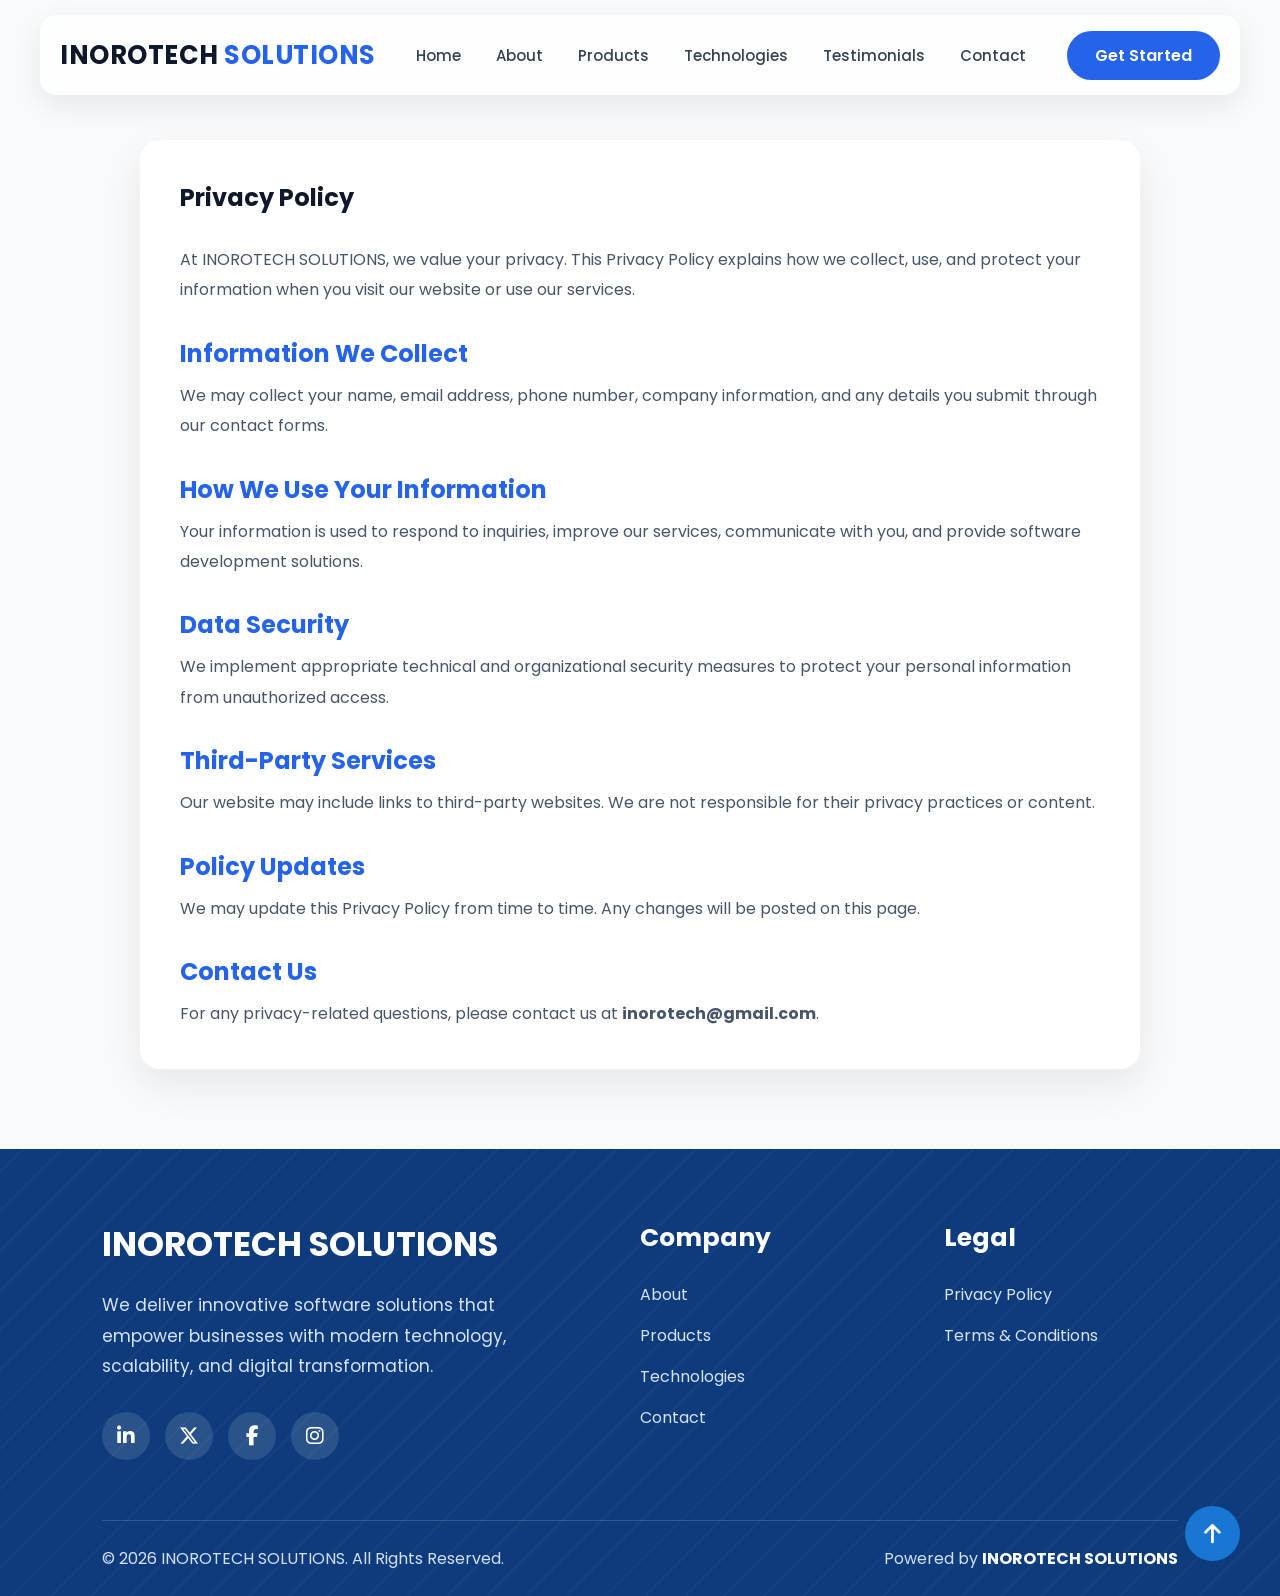
<file: privacy-policy.html>
<!DOCTYPE html>
<html lang="en">

<head>

    <meta charset="UTF-8">
    <meta name="viewport" content="width=device-width, initial-scale=1.0">

    <title>Privacy Policy | INOROTECH SOLUTIONS</title>

    <link rel="stylesheet" href="style.css">

    <!-- Google Font -->

    <link rel="preconnect" href="https://fonts.googleapis.com">
    <link rel="preconnect" href="https://fonts.gstatic.com" crossorigin>

    <link href="https://fonts.googleapis.com/css2?family=Poppins:wght@300;400;500;600;700;800&display=swap" rel="stylesheet">

    <!-- Font Awesome -->

    <link rel="stylesheet"
        href="https://cdnjs.cloudflare.com/ajax/libs/font-awesome/6.7.2/css/all.min.css">

    <style>

        .policy{

            max-width:1000px;
            margin:140px auto 80px;
            padding:40px;
            background:#fff;
            border-radius:20px;
            box-shadow:0 15px 40px rgba(0,0,0,.08);

        }

        .policy h1{

            color:#0F172A;
            margin-bottom:30px;

        }

        .policy h2{

            margin-top:30px;
            margin-bottom:10px;
            color:#2563EB;

        }

        .policy p{

            color:#475569;
            line-height:1.9;

        }

    </style>

</head>

<body>

<!--================ HEADER ================-->

<header>

    <nav class="navbar">

        <a href="index.html" class="logo">
            INOROTECH <span>SOLUTIONS</span>
        </a>

        <ul class="nav-links">

            <li><a href="index.html#home">Home</a></li>
            <li><a href="index.html#about">About</a></li>
            <li><a href="index.html#products">Products</a></li>
            <li><a href="index.html#technologies">Technologies</a></li>
            <li><a href="index.html#testimonials">Testimonials</a></li>
            <li><a href="index.html#contact">Contact</a></li>

        </ul>

        <a href="index.html#contact" class="btn">Get Started</a>

        <div class="menu-toggle">

            <i class="fas fa-bars"></i>

        </div>

    </nav>

</header>

<!--================ PRIVACY POLICY ================-->

<section class="policy">

    <h1>Privacy Policy</h1>

    <p>
        At INOROTECH SOLUTIONS, we value your privacy. This Privacy Policy explains how we collect, use, and protect your information when you visit our website or use our services.
    </p>

    <h2>Information We Collect</h2>

    <p>
        We may collect your name, email address, phone number, company information, and any details you submit through our contact forms.
    </p>

    <h2>How We Use Your Information</h2>

    <p>
        Your information is used to respond to inquiries, improve our services, communicate with you, and provide software development solutions.
    </p>

    <h2>Data Security</h2>

    <p>
        We implement appropriate technical and organizational security measures to protect your personal information from unauthorized access.
    </p>

    <h2>Third-Party Services</h2>

    <p>
        Our website may include links to third-party websites. We are not responsible for their privacy practices or content.
    </p>

    <h2>Policy Updates</h2>

    <p>
        We may update this Privacy Policy from time to time. Any changes will be posted on this page.
    </p>

    <h2>Contact Us</h2>

    <p>
        For any privacy-related questions, please contact us at
        <strong>inorotech@gmail.com</strong>.
    </p>

</section>

<!--================ FOOTER ================-->

<footer class="footer">

    <div class="footer-container">

        <div class="footer-col footer-about">

            <h2>INOROTECH SOLUTIONS</h2>

            <p>
                We deliver innovative software solutions that empower
                businesses with modern technology, scalability, and digital
                transformation.
            </p>

            <div class="social-links">

                <a href="#"><i class="fab fa-linkedin-in"></i></a>
                <a href="#"><i class="fab fa-x-twitter"></i></a>
                <a href="#"><i class="fab fa-facebook-f"></i></a>
                <a href="#"><i class="fab fa-instagram"></i></a>

            </div>

        </div>

        <div class="footer-col">

            <h3>Company</h3>

            <ul>

                <li><a href="index.html#about">About</a></li>
                <li><a href="index.html#products">Products</a></li>
                <li><a href="index.html#technologies">Technologies</a></li>
                <li><a href="index.html#contact">Contact</a></li>

            </ul>

        </div>

        <div class="footer-col">

            <h3>Legal</h3>

            <ul>

                <li><a href="privacy-policy.html">Privacy Policy</a></li>
                <li><a href="terms-and-conditions.html">Terms & Conditions</a></li>

            </ul>

        </div>

    </div>

    <div class="footer-bottom">

        <p>© 2026 INOROTECH SOLUTIONS. All Rights Reserved.</p>

        <p>
            Powered by
            <span>INOROTECH SOLUTIONS</span>
        </p>

    </div>

    <a href="#" class="scroll-top">
        <i class="fas fa-arrow-up"></i>
    </a>

</footer>

<script src="script.js"></script>

</body>
</html>
</file>
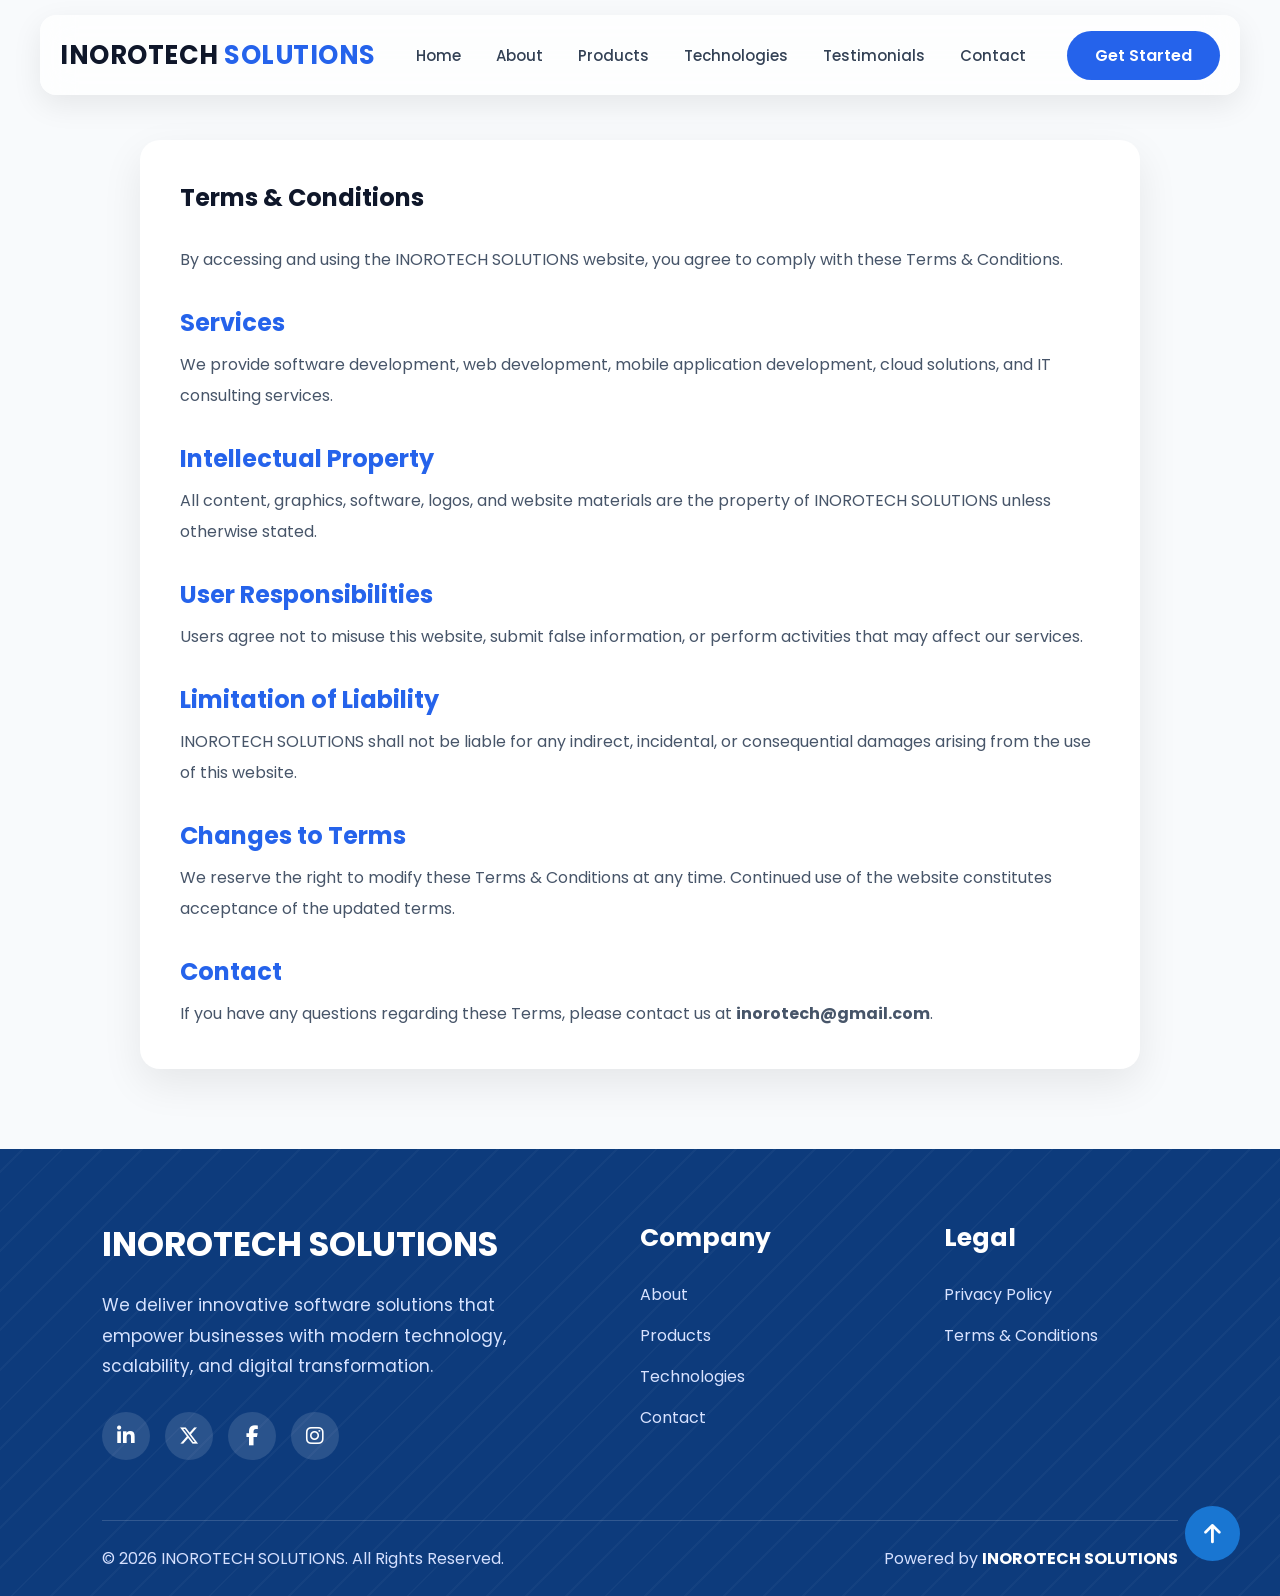
<file: terms-and-conditions.html>
<!DOCTYPE html>
<html lang="en">

<head>

    <meta charset="UTF-8">
    <meta name="viewport" content="width=device-width, initial-scale=1.0">

    <title>Terms & Conditions | INOROTECH SOLUTIONS</title>

    <link rel="stylesheet" href="style.css">

    <!-- Google Font -->
    <link rel="preconnect" href="https://fonts.googleapis.com">
    <link rel="preconnect" href="https://fonts.gstatic.com" crossorigin>

    <link href="https://fonts.googleapis.com/css2?family=Poppins:wght@300;400;500;600;700;800&display=swap"
        rel="stylesheet">

    <!-- Font Awesome -->
    <link rel="stylesheet"
        href="https://cdnjs.cloudflare.com/ajax/libs/font-awesome/6.7.2/css/all.min.css">

    <style>
        .policy {

            max-width: 1000px;
            margin: 140px auto 80px;
            padding: 40px;
            background: #fff;
            border-radius: 20px;
            box-shadow: 0 15px 40px rgba(0, 0, 0, .08);

        }

        .policy h1 {

            color: #0F172A;
            margin-bottom: 30px;

        }

        .policy h2 {

            color: #2563EB;
            margin-top: 30px;
            margin-bottom: 10px;

        }

        .policy p {

            color: #475569;
            line-height: 1.9;

        }
    </style>

</head>

<body>

    <!-- HEADER -->

    <header>

        <nav class="navbar">

            <a href="index.html" class="logo">
                INOROTECH <span>SOLUTIONS</span>
            </a>

            <ul class="nav-links">

                <li><a href="index.html#home">Home</a></li>

                <li><a href="index.html#about">About</a></li>

                <li><a href="index.html#products">Products</a></li>

                <li><a href="index.html#technologies">Technologies</a></li>

                <li><a href="index.html#testimonials">Testimonials</a></li>

                <li><a href="index.html#contact">Contact</a></li>

            </ul>

            <a href="index.html#contact" class="btn">
                Get Started
            </a>

            <div class="menu-toggle">
                <i class="fas fa-bars"></i>
            </div>

        </nav>

    </header>

    <!-- TERMS -->

    <section class="policy">

        <h1>Terms & Conditions</h1>

        <p>
            By accessing and using the INOROTECH SOLUTIONS website, you agree to comply with these Terms &
            Conditions.
        </p>

        <h2>Services</h2>

        <p>
            We provide software development, web development, mobile application development,
            cloud solutions, and IT consulting services.
        </p>

        <h2>Intellectual Property</h2>

        <p>
            All content, graphics, software, logos, and website materials are the property of
            INOROTECH SOLUTIONS unless otherwise stated.
        </p>

        <h2>User Responsibilities</h2>

        <p>
            Users agree not to misuse this website, submit false information,
            or perform activities that may affect our services.
        </p>

        <h2>Limitation of Liability</h2>

        <p>
            INOROTECH SOLUTIONS shall not be liable for any indirect,
            incidental, or consequential damages arising from the use of this website.
        </p>

        <h2>Changes to Terms</h2>

        <p>
            We reserve the right to modify these Terms & Conditions at any time.
            Continued use of the website constitutes acceptance of the updated terms.
        </p>

        <h2>Contact</h2>

        <p>
            If you have any questions regarding these Terms,
            please contact us at
            <strong>inorotech@gmail.com</strong>.
        </p>

    </section>

    <!-- FOOTER -->

    <footer class="footer">

        <div class="footer-container">

            <div class="footer-col footer-about">

                <h2>INOROTECH SOLUTIONS</h2>

                <p>
                    We deliver innovative software solutions that empower businesses with
                    modern technology, scalability, and digital transformation.
                </p>

                <div class="social-links">

                    <a href="#"><i class="fab fa-linkedin-in"></i></a>

                    <a href="#"><i class="fab fa-x-twitter"></i></a>

                    <a href="#"><i class="fab fa-facebook-f"></i></a>

                    <a href="#"><i class="fab fa-instagram"></i></a>

                </div>

            </div>

            <div class="footer-col">

                <h3>Company</h3>

                <ul>

                    <li><a href="index.html#about">About</a></li>

                    <li><a href="index.html#products">Products</a></li>

                    <li><a href="index.html#technologies">Technologies</a></li>

                    <li><a href="index.html#contact">Contact</a></li>

                </ul>

            </div>

            <div class="footer-col">

                <h3>Legal</h3>

                <ul>

                    <li><a href="privacy-policy.html">Privacy Policy</a></li>

                    <li><a href="terms-and-conditions.html">Terms & Conditions</a></li>

                </ul>

            </div>

        </div>

        <div class="footer-bottom">

            <p>
                © 2026 INOROTECH SOLUTIONS. All Rights Reserved.
            </p>

            <p>
                Powered by
                <span>INOROTECH SOLUTIONS</span>
            </p>

        </div>

        <a href="#" class="scroll-top">

            <i class="fas fa-arrow-up"></i>

        </a>

    </footer>

    <script src="script.js"></script>

</body>

</html>
</file>
<file: style.css>
*{
    margin:0;
    padding:0;
    box-sizing:border-box;
}

html{
    scroll-behavior:smooth;
}

body{
    font-family:'Poppins',sans-serif;
    background:#F8FAFC;
    color:#1E293B;
    overflow-x:hidden;
}

a{
    text-decoration:none;
}

li{
    list-style:none;
}

img{
    max-width:100%;
    display:block;
}

.container{
    width:90%;
    max-width:1200px;
    margin:auto;
}

header{
    width:100%;
    position:fixed;
    top:0;
    left:0;
    z-index:1000;
}

.navbar{
    max-width:1200px;
    margin:auto;
    height:80px;

    display:flex;
    justify-content:space-between;
    align-items:center;
    padding:0 20px;
    background:rgba(255,255,255,.75);
    backdrop-filter:blur(16px);
    -webkit-backdrop-filter:blur(16px);
    border-radius:16px;
    margin-top:15px;
    box-shadow:0 10px 30px rgba(0,0,0,.08);
    transition:.35s;
}



header.scrolled .navbar{
    height:70px;
    box-shadow:0 15px 40px rgba(37,99,235,.15);
}

.logo{
    font-size:1.6rem;
    font-weight:700;
    color:#0F172A;
    letter-spacing:.5px;
}

.logo span{
    color:#2563EB;
}

.nav-links{
    display:flex;
    gap:35px;
}

.nav-links a{
    color:#334155;
    font-size:15px;
    font-weight:500;
    position:relative;
    transition:.3s;
}

.nav-links a::after{
    content:'';
    position:absolute;
    left:0;
    bottom:-6px;

    width:0;
    height:2px;

    background:#2563EB;
    transition:.3s;
}

.nav-links a:hover{
    color:#2563EB;
}

.nav-links a:hover::after{
    width:100%;
}

.btn{
    display:inline-flex;
    align-items:center;
    justify-content:center;

    padding:12px 28px;

    background:#2563EB;
    color:#fff;

    border-radius:50px;
    font-weight:600;

    transition:.35s;
}

.btn:hover{
    transform:translateY(-3px);
    background:#1D4ED8;
    box-shadow:0 12px 25px rgba(37,99,235,.35);
}

.menu-toggle{
    display:none;
    font-size:25px;
    cursor:pointer;
    color:#0F172A;
}

.hero{

    padding-top:150px;
    padding-bottom:80px;

    background:linear-gradient(135deg,#F8FAFC,#E0F2FE);

}

.hero-container{

    display:flex;
    justify-content:space-between;
    align-items:center;
    gap:60px;

}

.hero-content{

    flex:1;

}

.hero-tag{

    display:inline-block;
    padding:10px 20px;
    background:#DBEAFE;
    color:#2563EB;
    border-radius:50px;
    font-size:14px;
    font-weight:600;
    margin-bottom:25px;
}

.hero h1{
    font-size:58px;
    line-height:1.2;
    font-weight:700;
    color:#0F172A;
    margin-bottom:25px;
}

.hero h1 span{
    color:#2563EB;
}

.hero p{
    font-size:18px;
    line-height:1.8;
    color:#475569;
    margin-bottom:35px;
    max-width:600px;
}

.hero-buttons{
    display:flex;
    gap:20px;
    margin-bottom:45px;
}

.btn-outline{
    padding:12px 28px;
    border:2px solid #2563EB;
    border-radius:50px;
    color:#2563EB;
    font-weight:600;
    transition:.35s;
}

.btn-outline:hover{
    background:#2563EB;
    color:#fff;
}


.hero{
    position:relative;
    overflow:hidden;
    background:
    linear-gradient(135deg,#F8FAFC,#DBEAFE);
}

.hero::before{
    content:"";
    position:absolute;
    top:-200px;
    right:-150px;
    width:500px;
    height:500px;
    background:#2563EB;
    opacity:.08;
    border-radius:50%;
}

.hero::after{
    content:"";
    position:absolute;
    bottom:-200px;
    left:-150px;
    width:450px;
    height:450px;
    background:#06B6D4;
    opacity:.08;
    border-radius:50%;
}
.hero-stats{
    display:flex;
    gap:60px;
}

.hero-stats h2{
    font-size:36px;
    color:#2563EB;
}

.hero-stats p{
    margin-top:5px;
    font-size:15px;
    color:#64748B;
}

/*==========================
        HERO IMAGE
===========================*/

.hero-image{
    flex: 1;
    position: relative;
    display: flex;
    justify-content: center;
    align-items: center;
}

.hero-image::before{
    content: "";
    position: absolute;
    width: 350px;
    height: 350px;
    background: linear-gradient(135deg, #2563EB, #06B6D4);
    opacity: .08;
    border-radius: 30px;
    right: -20px;
    bottom: -20px;
    transform: rotate(8deg);
}
.hero-image::after{
    content: "";
    position: absolute;
    width: 420px;
    height: 420px;
    background: radial-gradient(circle, rgba(37,99,235,.15), transparent 70%);
    z-index: -1;
    filter: blur(30px);
}

.hero-image img{
    position: relative;
    width: 100%;
    max-width: 430px;
    border-radius: 22px;
    border: 8px solid #fff;
    box-shadow: 0 20px 45px rgba(0,0,0,.12);
    transition: .4s ease;
    animation: float 4s ease-in-out infinite;
}

.hero-image img:hover{
    transform: translateY(-10px);
}

@keyframes float{
    0%,100%{
        transform: translateY(0);
    }
    50%{
        transform: translateY(-15px);
    }
}
@keyframes float{
    0%,100%{
        transform:translateY(0);
    }
    50%{
        transform:translateY(-18px);
    }
}



/*==========================
        ABOUT SECTION
===========================*/

.about{
    padding: 75px 0;
    background:linear-gradient(180deg,#ffffff,#f8fbff);
    position:relative;
    overflow:hidden;
}

.about-container{
    display:flex;
    align-items:center;
    justify-content:space-between;
    gap:45px;
}

.about-image{
    flex:1;
    position:relative;
}

.about-image::before{
    content:"";
    position:absolute;
    width:320px;
    height:320px;
    background:linear-gradient(135deg,#2563EB,#06B6D4);
    opacity:.08;
    border-radius:30px;
    left:-20px;
    bottom:-20px;
    transform:rotate(-8deg);
}

.about-image img{
    position:relative;
    width:100%;
    max-width:460px;
    border-radius:22px;
    border:8px solid #fff;
    box-shadow:0 20px 45px rgba(0,0,0,.12);
    transition:.4s ease;
}

.about-image img:hover{
    transform:translateY(-10px);
}

.about-content{
    flex:1.1;
}

.section-subtitle{
    display:inline-block;
    padding:6px 16px;
    background:#EAF2FF;
    color:#2563EB;
    border-radius:50px;
    font-size:12px;
    font-weight:600;
    letter-spacing:1px;
    margin-bottom:15px;
}

.about-content h2{
    font-size:42px;
    color:#0F172A;
    line-height:1.25;
    margin-bottom:18px;
}

.about-content p{
    color:#64748B;
    line-height:1.8;
    margin-bottom:25px;
    font-size:15px;
    max-width: 550px;
}

.about-grid{
    display:grid;
    grid-template-columns:repeat(2,1fr);
    gap:16px;
}

.about-card{
    background:#fff;
    border:1px solid #E2E8F0;
    border-radius:16px;
    padding:18px;
    transition:.35s ease;
}

.about-card:hover{
    transform:translateY(-8px);
    border-color:#2563EB;
    box-shadow:0 18px 35px rgba(37,99,235,.12);
}

.about-card i{
    width:50px;
    height:50px;
    display:flex;
    justify-content:center;
    align-items:center;
    border-radius:15px;
    background:linear-gradient(135deg,#2563EB,#3B82F6);
    color:#fff;
    font-size:20px;
    margin-bottom:15px;
}

.about-card h4{
    color:#0F172A;
    font-size:18px;
    margin-bottom:8px;
}

.about-card p{
    margin:0;
    font-size:14px;
    line-height:1.6;
}



/*==========================
        PRODUCT
===========================*/

.product{
    padding:100px 0;
    background:#fff;
}

.product-container{
    display:grid;
    grid-template-columns:1fr 1fr;
    align-items:center;
    gap:70px;
}

.product-image img{
    width:100%;
    max-width:560px;
    border-radius:20px;
    border:8px solid #fff;
    box-shadow:0 20px 45px rgba(0,0,0,.12);
    display:block;
    transition:.4s;
}

.product-image img:hover{
    transform:translateY(-8px);
}

.product-content h2{
    font-size:52px;
    color:#0F172A;
    margin-bottom:20px;
}

.product-content p{
    color:#64748B;
    line-height:1.8;
    margin-bottom:30px;
}

/* FEATURES */

.product-features{
    display:flex;
    flex-direction:column;
    gap:18px;
    margin:30px 0;
}

.product-feature{
    display:flex;
    align-items:center;
    gap:16px;
}

.product-feature i{
    width:46px;
    height:46px;
    min-width:46px;
    display:flex;
    justify-content:center;
    align-items:center;
    border-radius:50%;
    background:#EDF4FF;
    color:#2563EB;
    font-size:18px;
}

.product-feature span{
    margin:0;
    font-size:18px;
    font-weight:600;
    color:#1E293B;
    line-height:1.4;
}

/*==========================
      TECHNOLOGIES
===========================*/

.technologies{

    padding:100px 0;
    background:#F8FAFC;

}

.tech-container{

    display:grid;
    grid-template-columns:repeat(2,1fr);
    gap:30px;
    margin-top:60px;
    max-width: 1200px;

}

.tech-card{

    background:#fff;

    padding:35px;

    border-radius:20px;

    border:1px solid #E5E7EB;

    transition:.4s;

    box-shadow:0 15px 35px rgba(0,0,0,.06);

}

.tech-card:hover{

    transform:translateY(-10px);

    border-color:#2563EB;

    box-shadow:0 20px 45px rgba(37,99,235,.18);

}

.tech-icon{

    width:70px;
    height:70px;

    display:flex;
    justify-content:center;
    align-items:center;

    border-radius:18px;

    background:linear-gradient(135deg,#2563EB,#3B82F6);

    color:#fff;

    font-size:30px;

    margin-bottom:25px;

}

.tech-card h3{

    font-size:24px;

    color:#0F172A;

    margin-bottom:25px;

}

.tech-tags{

    display:flex;

    flex-wrap:wrap;

    gap:12px;

}

.tech-tags span{

    padding:10px 18px;

    background:#EFF6FF;

    color:#2563EB;

    border-radius:50px;

    font-size:14px;

    font-weight:600;

    transition:.3s;

}

.tech-tags span:hover{

    background:#2563EB;

    color:#fff;

    transform:translateY(-3px);

}



/*==========================
      TESTIMONIALS
===========================*/

.testimonials{
    padding:100px 0;
    background:#ffffff;
}

.testimonial-grid{

    display:grid;
    grid-template-columns:repeat(3,1fr);
    gap:30px;
    margin-top:60px;

}

.testimonial-card{

    background:#fff;
    border-radius:20px;
    padding:30px;
    border:1px solid #E2E8F0;
    transition:.4s;
    box-shadow:0 10px 30px rgba(0,0,0,.05);

}

.testimonial-card:hover{

    transform:translateY(-10px);

    border-color:#2563EB;

    box-shadow:0 20px 45px rgba(37,99,235,.15);

}

.client-info{

    display:flex;
    align-items:center;
    gap:15px;
    margin-bottom:20px;

}

.client-info img{

    width:70px;
    height:70px;
    border-radius:50%;
    object-fit:cover;
    border:3px solid #2563EB;

}

.client-info h4{

    font-size:20px;
    color:#0F172A;
    margin-bottom:5px;

}

.client-info span{

    color:#64748B;
    font-size:14px;

}

.stars{

    color:#FBBF24;
    font-size:20px;
    margin-bottom:20px;

}

.testimonial-card p{

    color:#475569;
    line-height:1.8;

}
.section-title{
    width: 100%;
    max-width: 750px;
    margin: 0 auto 50px;
    text-align: center;
    display: flex;
    flex-direction: column;
    align-items: center;
    justify-content: center;
}

.section-title .section-badge{
    display: inline-flex;
    align-items: center;
    justify-content: center;
    margin-bottom: 18px;
    color: #22C55E;
}

.section-title h2{
    margin: 0 0 14px;
    text-align: center;
    font-size: 30px;
}



/*==========================
        CONTACT
===========================*/

.contact{

    padding:80px 0;
    background:#F8FAFC;

}

.contact-wrapper{
display: grid;
    grid-template-columns: 320px 1fr;
    max-width: 1200px;
    margin: 0 auto;
    background: #fff;
    border-radius: 20px;
    overflow: hidden;
    box-shadow: 0 15px 40px rgba(0,0,0,.08);

}

.contact-info{

    background:#0F3D91;
    color:#fff;
    padding:40px 30px;

}

.contact-info h2{

    font-size:30px;
    margin-bottom:20px;

}

.contact-info p{

    line-height:1.8;
    margin-bottom:35px;
    color:#D6E4FF;
    font-size: 15px;

}

.info-item{

    display:flex;
    gap:15px;
    margin-bottom:28px;

}

.info-item i{

    font-size:22px;
    color:#4ADE80;
    margin-top:5px;

}

.info-item h4{

    margin-bottom:6px;

}

.info-item span{

    color:#E2E8F0;
    line-height:1.7;

}

.contact-form{

    padding:40px;

}

.contact-form h2{

    margin-bottom:25px;
    color:#0F172A;
    font-size: 30px;

}

.row{

    display:grid;
    grid-template-columns:1fr 1fr;
    gap:20px;

}

.input-box{

    display:flex;
    flex-direction:column;
    margin-bottom:22px;

}

.input-box label{

    margin-bottom:8px;
    font-weight:600;

}

.input-box input,
.input-box textarea{

    padding:13px;
    border:1px solid #CBD5E1;
    border-radius:10px;
    font-size:15px;
    outline:none;
    transition:.3s;
    font-family:'Poppins', sans-serif;

}
.input-box input::placeholder,
.input-box textarea::placeholder{

    font-family:'Poppins', sans-serif;
    color:#94A3B8;

}

.input-box input:focus,
.input-box textarea:focus{

    border-color:#2563EB;

}

.full{

    grid-column:1/-1;

}

.contact-btn{

    width:100%;
    padding:14px;
    border:none;
    border-radius:10px;
    background:#2563EB;
    color:#fff;
    font-size:16px;
    font-weight:600;
    cursor:pointer;
    transition:.3s;

}

.contact-btn:hover{

    background:#1D4ED8;

}


.footer{
    position:relative;
    background:#0d3b7c;
    color:#fff;
    padding:70px 8% 25px;
    overflow:hidden;
}

/* Pattern Background */
.footer::before{
    content:"";
    position:absolute;
    inset:0;
    background-image:
        repeating-linear-gradient(
            -45deg,
            rgba(255,255,255,.06) 0px,
            rgba(255,255,255,.06) 2px,
            transparent 2px,
            transparent 28px
        );
    opacity:.5;
    pointer-events:none;
}

.footer-container{
    position:relative;
    display:grid;
    grid-template-columns:2fr 1fr 1fr;
    gap:70px;
    z-index:2;
}

.footer-about h2{
    font-size:34px;
    font-weight:700;
    margin-bottom:20px;
}

.footer-about p{
    color:#d7e3ff;
    line-height:1.8;
    font-size:17px;
    max-width:420px;
}

.footer-col h3{
    margin-bottom:25px;
    font-size:25px;
}

.footer-col ul{
    list-style:none;
    padding:0;
}

.footer-col ul li{
    margin-bottom:16px;
}

.footer-col ul li a{
    color:#d8e2ff;
    text-decoration:none;
    transition:.3s;
}

.footer-col ul li a:hover{
    color:#4da3ff;
    padding-left:6px;
}

.social-links{
    margin-top:30px;
    display:flex;
    gap:15px;
}

.social-links a{
    width:48px;
    height:48px;
    border-radius:50%;
    background:rgba(255,255,255,.12);
    display:flex;
    justify-content:center;
    align-items:center;
    color:#fff;
    font-size:20px;
    transition:.3s;
}

.social-links a:hover{
    background:#fff;
    color:#0d3b7c;
    transform:translateY(-5px);
}

.footer-bottom{
    position:relative;
    margin-top:60px;
    padding-top:25px;
    border-top:1px solid rgba(255,255,255,.15);
    display:flex;
    justify-content:space-between;
    align-items:center;
    flex-wrap:wrap;
    color:#d5e0ff;
    z-index:2;
}

.footer-bottom span{
    color:#fff;
    font-weight:700;
}

.scroll-top{
    position:absolute;
    right:40px;
    bottom:35px;
    width:55px;
    height:55px;
    background:#1976d2;
    border-radius:50%;
    display:flex;
    justify-content:center;
    align-items:center;
    color:#fff;
    text-decoration:none;
    font-size:22px;
    transition:.3s;
    z-index:2;
}

.scroll-top:hover{
    transform:translateY(-6px);
    background:#2196f3;
}

.policy{
    max-width:1000px;
    margin:140px auto 80px;
    padding:40px;
    background:#fff;
    border-radius:20px;
    box-shadow:0 15px 40px rgba(0,0,0,.08);
}
/*==============================
    TECHNOLOGIES SECTION
==============================*/

.technologies{
    padding:100px 0;
    background:radial-gradient(circle at top,#edf5ff,#ffffff 65%);
    position:relative;
    overflow:hidden;
}

.technologies .container{
    width:90%;
    max-width:1200px;
    margin:auto;
}

.section-title{
    text-align:center;
    margin-bottom:60px;
}

.section-title span{
    color:#2563eb;
    font-size:15px;
    font-weight:700;
    letter-spacing:3px;
    text-transform:uppercase;
}

.section-title h2{
    margin:15px 0;
    font-size:34px;
    font-weight:800;
    color:#0f172a;
}

.section-title h2 span{
    color:#2563eb;
    font-size:34px;
}

.section-title p{
    width:700px;
    max-width:100%;
    margin:auto;
    color:#64748b;
    font-size:19px;
    line-height:1.8;
}

/*==============================
GRID
==============================*/

.tech-grid{
    display:grid;
    grid-template-columns:repeat(2,1fr);
    gap:30px;
}

/*==============================
CARD
==============================*/

.tech-card{
    background:#fff;
    border-radius:28px;
    padding:35px;
    border:1px solid #eef2ff;
    box-shadow:0 10px 30px rgba(0,0,0,.05);
    transition:.4s;
}

.tech-card:hover{
    transform:translateY(-10px);
    box-shadow:0 25px 60px rgba(37,99,235,.15);
}

.tech-header{
    display:flex;
    gap:25px;
    align-items:flex-start;
}

.tech-icon{
    width:90px;
    height:90px;
    border-radius:50%;
    display:flex;
    justify-content:center;
    align-items:center;
    color:#fff;
    font-size:38px;
    flex-shrink:0;
}

/* Colors */

.frontend .tech-icon{
    background:linear-gradient(135deg,#2563eb,#60a5fa);
}

.backend .tech-icon{
    background:linear-gradient(135deg,#16a34a,#86efac);
}

.database .tech-icon{
    background:linear-gradient(135deg,#7c3aed,#a78bfa);
}

.mobile .tech-icon{
    background:linear-gradient(135deg,#f97316,#fdba74);
}

/*==============================*/

.tech-card h3{
    font-size:34px;
    margin-bottom:8px;
    color:#0f172a;
}

.line{
    width:60px;
    height:4px;
    border-radius:20px;
    margin-bottom:18px;
}

.frontend .line{
    background:#2563eb;
}

.backend .line{
    background:#16a34a;
}

.database .line{
    background:#7c3aed;
}

.mobile .line{
    background:#f97316;
}

.tech-card p{
    color:#64748b;
    line-height:1.8;
    font-size:17px;
}

/*==============================
TECH LIST
==============================*/

.tech-list{
    display:flex;
    flex-wrap:wrap;
    gap:15px;
    margin-top:30px;
}

.tech-list span{
    display:flex;
    align-items:center;
    gap:10px;
    padding:12px 22px;
    background:#f8fbff;
    border-radius:40px;
    font-weight:600;
    font-size:17px;
    color:#0f172a;
    transition:.3s;
}

.tech-list span:hover{
    transform:translateY(-5px);
    background:#2563eb;
    color:#fff;
}

.tech-list i{
    font-size:22px;
}

/*==============================
BOTTOM FEATURES
==============================*/

.bottom-features{
    margin-top:50px;
    background:#fff;
    border-radius:25px;
    display:grid;
    grid-template-columns:repeat(4,1fr);
    padding:35px;
    gap:30px;
    border:1px solid #eef2ff;
    box-shadow:0 10px 25px rgba(0,0,0,.05);
}

.feature{
    display:flex;
    align-items:flex-start;
    gap:18px;
}

.feature i{
    width:60px;
    height:60px;
    border-radius:50%;
    display:flex;
    align-items:center;
    justify-content:center;
    background:#eff6ff;
    color:#2563eb;
    font-size:26px;
}

.feature h4{
    margin-bottom:8px;
    font-size:21px;
    color:#0f172a;
}

.feature p{
    color:#64748b;
    line-height:1.7;
    font-size:15px;
}

/* ==========================
        RESPONSIVE
========================== */

/* Laptop */

@media (max-width:1200px){

.container,
.navbar{
    width:95%;
    max-width:1400px;
}

.hero h1{
    font-size:48px;
}

.hero-image img,
.about-image img,
.product-image img{
    max-width:460px;
}

}

/* Tablet */

@media (max-width:992px){

.hero-container,
.about-container,
.product-container,
.contact-wrapper{
    display:grid;
    grid-template-columns:1fr;
    gap:50px;
    text-align:center;
}

.hero-image,
.about-image,
.product-image{
    order:-1;
}

.hero-image img,
.about-image img,
.product-image img{
    max-width:420px;
    margin:auto;
}

.about-grid,
.tech-grid,
.testimonial-grid,
.bottom-features{
    grid-template-columns:1fr;
}

.footer-container{
    grid-template-columns:1fr;
    text-align:center;
}

.social-links{
    justify-content:center;
}

}

/* Mobile */

@media (max-width:768px){

.container{
    width:94%;
}

.navbar{
    height:70px;
    padding:0 15px;
}

.logo{
    font-size:18px;
    white-space:nowrap;
}

.logo span{
    display:inline;
}

.btn{
    padding:10px 18px;
    font-size:14px;
}

.nav-links{
    display:none;
}

.menu-toggle{
    display:block;
    font-size:30px;
}

.hero{
    padding-top:120px;
}

.hero h1{
    font-size:34px;
    line-height:1.3;
}

.hero p{
    font-size:16px;
}

.hero-buttons{
    flex-direction:column;
}

.hero-buttons .btn,
.hero-buttons .btn-outline{
    width:100%;
}

.hero-stats{
    flex-direction:column;
    gap:20px;
}

.hero-image img,
.about-image img,
.product-image img{
    max-width:320px;
}

.about-content h2,
.product-content h2,
.section-title h2{
    font-size:30px;
    line-height:1.3;
}

.section-title h2 span{
    display:inline;
}

.tech-card{
    padding:25px;
}

.tech-header{
    flex-direction:column;
    text-align:center;
    align-items:center;
}

.tech-card h3{
    font-size:24px;
}

.tech-list{
    justify-content:center;
}

.tech-list span{
    font-size:15px;
}

.product-feature{
    justify-content:flex-start;
    text-align:left;
    gap:15px;
}

.product-feature span{
    text-align:left;
    font-size:16px;
}

.row{
    grid-template-columns:1fr;
}

.contact-form,
.contact-info{
    padding:25px;
}

.footer-bottom{
    flex-direction:column;
    gap:15px;
    text-align:center;
}

.scroll-top{
    right:20px;
    bottom:20px;
}

}

/* Small Mobile */

@media (max-width:480px){

.container{
    width:95%;
}

.logo{
    font-size:16px;
}

.btn{
    padding:10px 16px;
    font-size:13px;
}

.hero h1{
    font-size:28px;
}

.hero p{
    font-size:15px;
}

.about-content h2,
.product-content h2,
.section-title h2{
    font-size:26px;
}

.hero-image img,
.about-image img,
.product-image img{
    max-width:280px;
}

.tech-card{
    padding:20px;
}

.tech-icon{
    width:60px;
    height:60px;
    font-size:24px;
}

.tech-card h3{
    font-size:22px;
}

.tech-list span{
    width:100%;
    justify-content:center;
}

.contact-btn{
    width:100%;
}

.product-feature span{
    font-size:15px;
}

}
</file>
